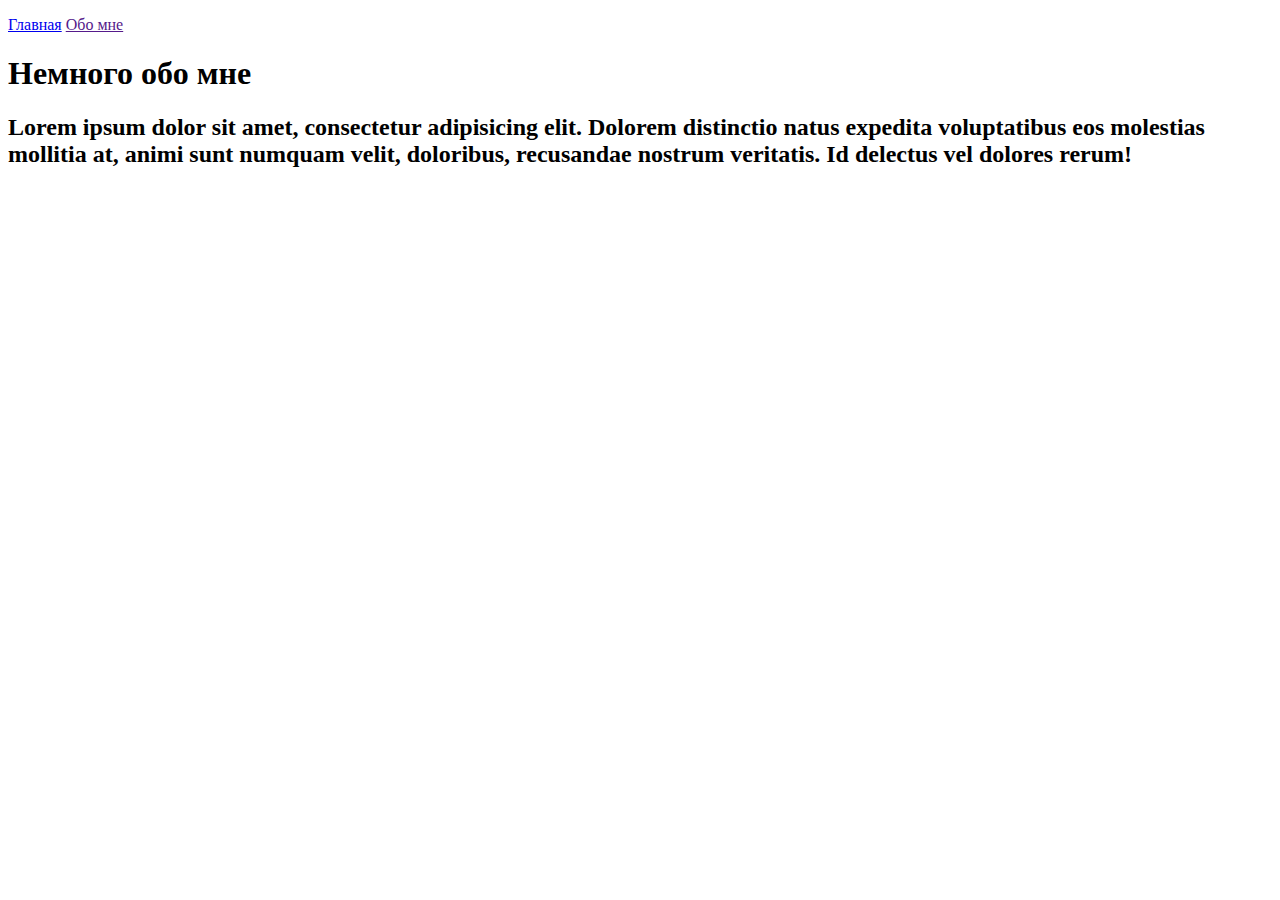
<file: first-lesson/index.html>
<!DOCTYPE html>
<html lang="en">
<head>
	<meta charset="UTF-8">
	<title>Document</title>
</head>
<body>
	<p>		
		<a href="homework.html">Главная</a>

		 	<a href="">Обо мне</a>
	 </p>

		<h1>Немного обо мне </h1>

		<h2> Lorem ipsum dolor sit amet, consectetur adipisicing elit. Dolorem distinctio natus expedita voluptatibus eos molestias mollitia at, animi sunt numquam velit, doloribus, recusandae nostrum veritatis. Id delectus vel dolores rerum!

		</h2>
</body>
</html>
</file>
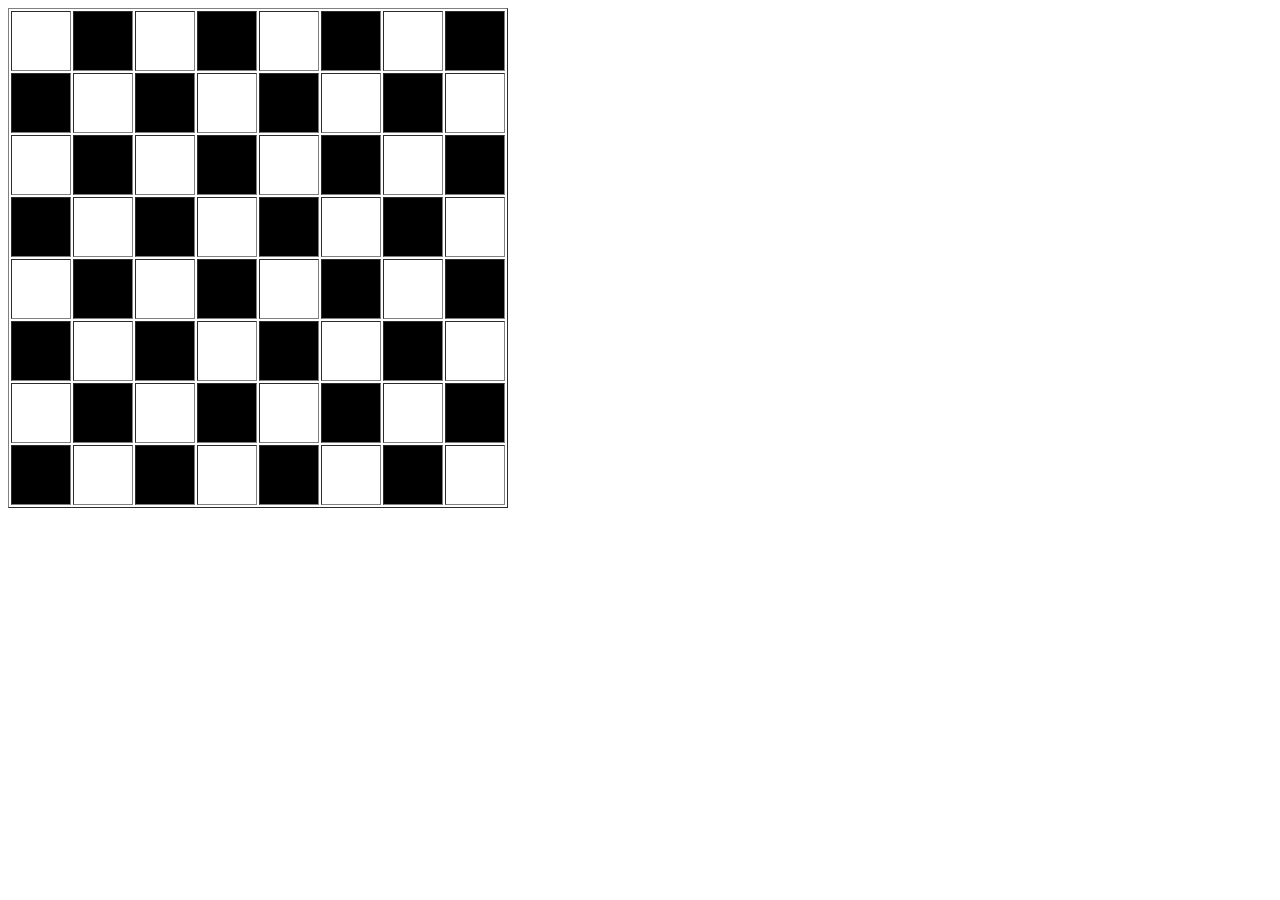
<file: second-lesson/index.html>
<!DOCTYPE html>
<html lang="en">
<head>
	<meta charset="UTF-8">
	<title>Document</title>
<link rel="stylesheet" href="main.css">
</head>
<body>
	<table border="">
		<tr>
			<td> </td>
			<td bgcolor="black"> </td>
			<td> </td>
			<td bgcolor="black"> </td>
			<td> </td>
			<td bgcolor="black"> </td>
			<td> </td>
			<td bgcolor="black"> </td>
		</tr>
		<tr>
			<td bgcolor="black"> </td>
			<td> </td>
			<td bgcolor="black"> </td>
			<td> </td>
			<td bgcolor="black"> </td>
			<td> </td>
			<td bgcolor="black"> </td>
			<td> </td>
		</tr>
		<tr>
			<td> </td>
			<td bgcolor="black"> </td>
			<td> </td>
			<td bgcolor="black"> </td>
			<td> </td>
			<td bgcolor="black"> </td>
			<td> </td>
			<td bgcolor="black"> </td>
		</tr>
		<tr>
			<td bgcolor="black"> </td>
			<td> </td>
			<td bgcolor="black"> </td>
			<td> </td>
			<td bgcolor="black"> </td>
			<td> </td>
			<td bgcolor="black"> </td>
			<td> </td>
		</tr>
		<tr>
			<td> </td>
			<td bgcolor="black"> </td>
			<td> </td>
			<td bgcolor="black"> </td>
			<td> </td>
			<td bgcolor="black"> </td>
			<td> </td>
			<td bgcolor="black"> </td>
		</tr>
		<tr>
			<td bgcolor="black"> </td>
			<td> </td>
			<td bgcolor="black"> </td>
			<td> </td>
			<td bgcolor="black"> </td>
			<td> </td>
			<td bgcolor="black"> </td>
			<td> </td>
		</tr>
		<tr>
			<td> </td>
			<td bgcolor="black"> </td>
			<td> </td>
			<td bgcolor="black"> </td>
			<td> </td>
			<td bgcolor="black"> </td>
			<td> </td>
			<td bgcolor="black"> </td>
		</tr>
		<tr>
			<td bgcolor="black"> </td>
			<td> </td>
			<td bgcolor="black"> </td>
			<td> </td>
			<td bgcolor="black"> </td>
			<td> </td>
			<td bgcolor="black"> </td>
			<td> </td>
		</tr>
	</table>
	
</body>
</html>
</file>
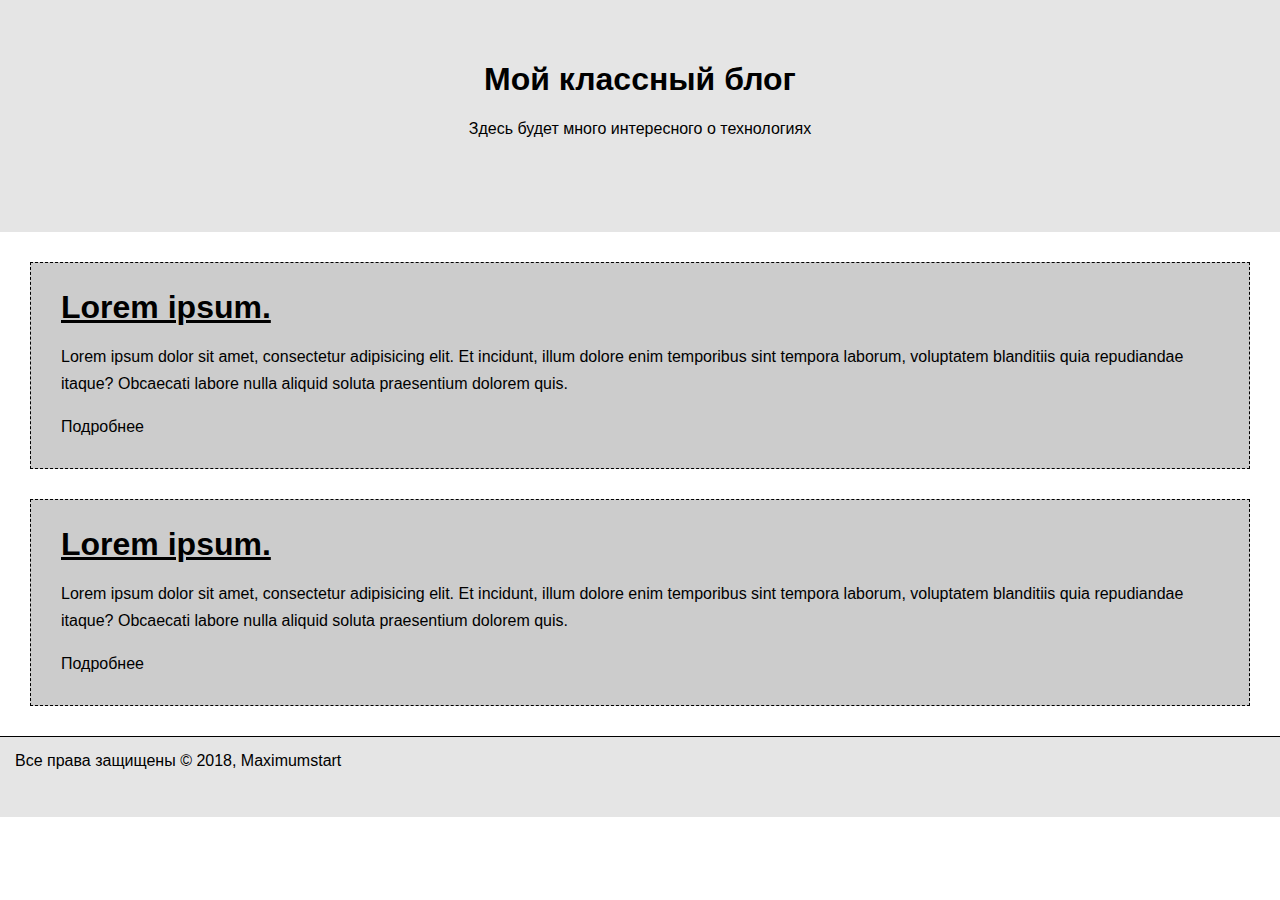
<file: sixth-lesson/index.html>
<!DOCTYPE html>
<html lang="en">
<head>
	<meta charset="UTF-8">
	<title>Homework #6</title>
	<link rel="stylesheet" href="style.css">
	<link rel="icon" href="favicon.png">
</head>
<body>
	<header class="header">
		<h1 class="header__title">Мой классный блог</h1>
		<p class="header__desc">Здесь будет много интересного о технологиях</p>
	</header>

	<main>
		<article class="article">
			<h1><a href="#" class="article__link">Lorem ipsum.</a></h1>
			<p>Lorem ipsum dolor sit amet, consectetur adipisicing elit. Et incidunt, illum dolore enim temporibus sint tempora laborum, voluptatem blanditiis quia repudiandae itaque? Obcaecati labore nulla aliquid soluta praesentium dolorem quis.</p>
			<a href="#" class="article__more">Подробнее</a>
		</article>

		<article class="article">
			<h1><a href="#" class="article__link">Lorem ipsum.</a></h1>
			<p>Lorem ipsum dolor sit amet, consectetur adipisicing elit. Et incidunt, illum dolore enim temporibus sint tempora laborum, voluptatem blanditiis quia repudiandae itaque? Obcaecati labore nulla aliquid soluta praesentium dolorem quis.</p>
			<a href="#" class="article__more">Подробнее</a>
		</article>
	</main>

	<footer class="footer">
		<span>Все права защищены &copy; 2018, Maximumstart</span>
	</footer>
</body>
</html>
</file>
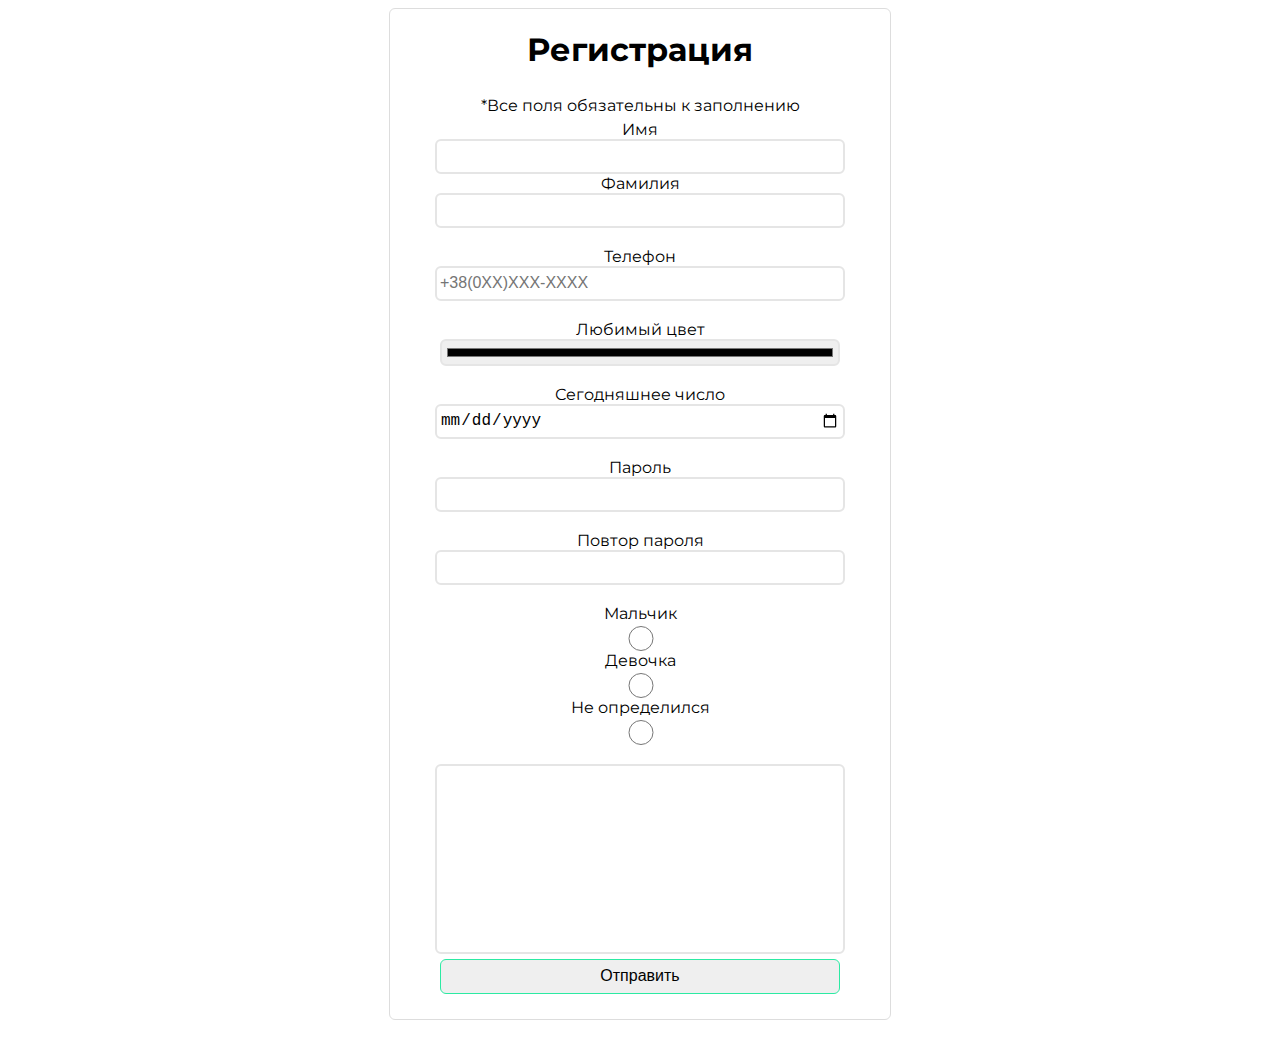
<file: third-lesson/index.html>
<!DOCTYPE html>
<html lang="en">
<head>
	<meta charset="UTF-8">
	<title>Document</title>
	<link rel="stylesheet" href="main.css">
</head>
<body>
	

	<form action="http://maximumstart.herokuapp.com/register" class="form" method="GET">


		<h1>Регистрация</h1>
		<p>*Все поля обязательны к заполнению</p>
		
		<label for="name">Имя</label>
		<input type="name" id="name" name="name" required>	


		<label for="surname">Фамилия</label>
		<input type="surname" id="surname" name="surname" required><br>


		<label for="phone">Телефон</label>
		<input type="phone" id="phone" name="phone" placeholder="+38(0XX)XXX-XXXX" required><br>


		<label for="color">Любимый цвет</label>
		<input type="color" id="color" name="color" required><br>


		<label for="date">Сегодняшнее число</label>
		<input type="date" id="date" name="date" required><br>


		<label for="password">Пароль</label>
		<input type="password" id="password" name="password" required><br>


		<label for="repeatPassword">Повтор пароля</label>
		<input type="password" id="repeatPasswordd" name="repeatPassword" required><br>


		<label for="boy">Мальчик</label>
		<input type="radio" name="gender" value="Мальчик" id="boy">

		<label for="girl">Девочка</label>
		<input type="radio" name="gender" value="Девочка" id="girl">

		<label for="it">Не определился</label>
		<input type="radio" name="gender" value="Не определился" id="it"><br>


		<textarea name="message" id="message" cols="30" rows="10"></textarea>


		<p>   <input type="submit" value="Отправить" required>  </p>


		</form>
	
</body>
</html>
</file>
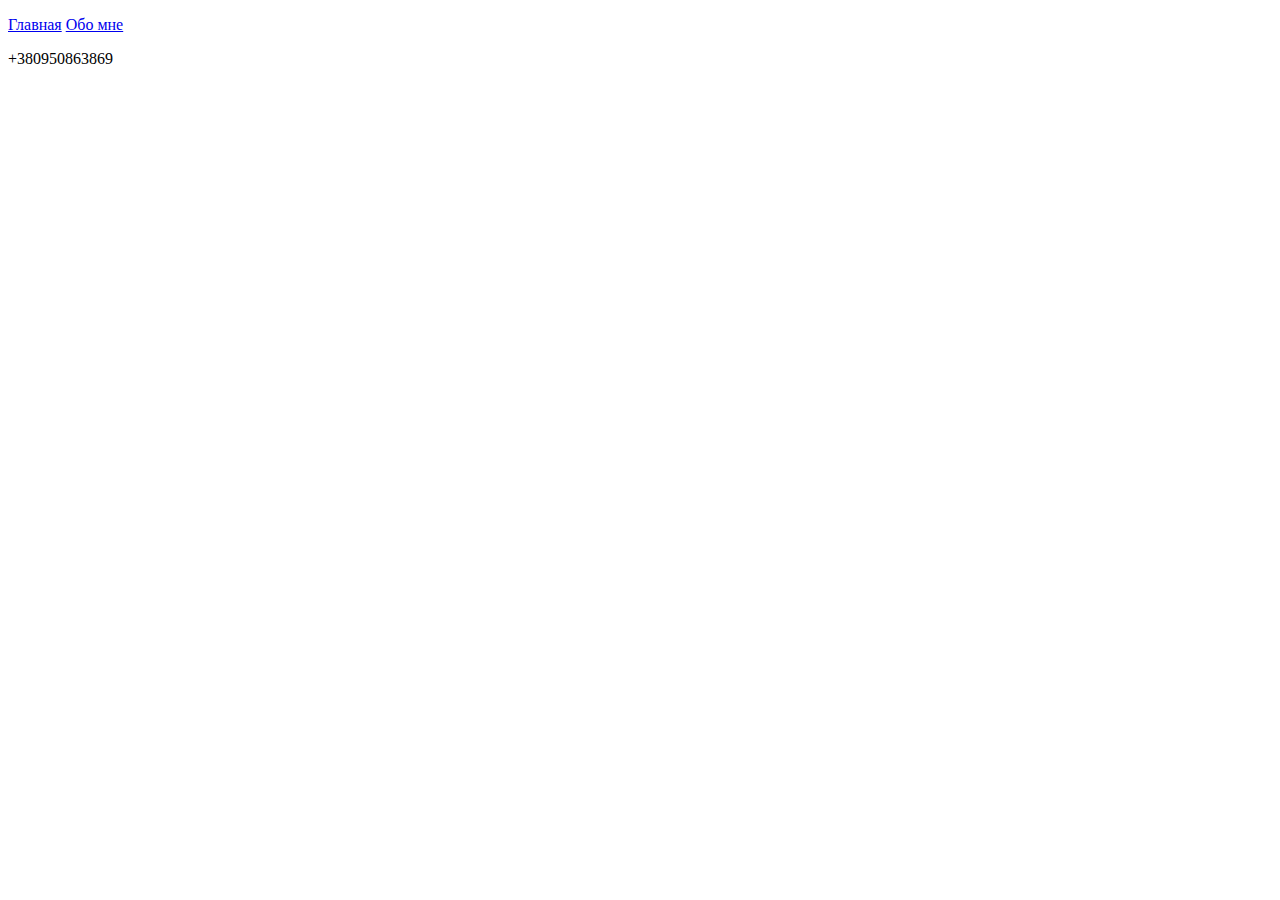
<file: first-lesson/untitled.html>
<!DOCTYPE html>
<html lang="en">
<head>
	<meta charset="UTF-8">
	<title>Document</title>
</head>
<body>
	<p>		
		<a href="homework.html">Главная</a>

		 	<a href="index.html">Обо мне</a>
	 </p>
	<p>+380950863869</p>
</body>
</html>
</file>
<file: second-lesson/main.css>
table {
  width: 500px;
  height: 500px;
}
td{
	width: 50px;
	height: 50px;
}
</file>
<file: sixth-lesson/style.css>
/*
	Служебные стили. Тут ничего не стоит изменять!
*/

* {
	font-family: sans-serif;
}

.article__more {
	text-decoration: none;
}

.article {
	line-height: 27px;
}

.header {
	text-align: center;
}

/*
	Ниже можно начинать писать свои стили.
*/

body { 
	margin: 0;
}

.header {
	height: 152px;
	width: 100%;
	padding:40px 0 40px 0;
	background-color: #e5e5e5;	

}
.article {
	height: 185px;
	margin: 30px;
	padding: 10px 30px 10px 30px;
	background-color: #ccc;
	border: 1px dashed rgb(0,0,0);

}

.article__link, .article__more {
	color: black;
}


.article__more:hover {
	text-decoration: underline;
}


.footer {
	height: 50px;
	padding: 15px;
	background-color: #e5e5e5;
	border-top: 1px solid black;
}
</file>
<file: third-lesson/main.css>
@import url('https://fonts.googleapis.com/css?family=Montserrat');

body {
	font-family: 'Montserrat', sans-serif;
	
}

a {
	text-decoration: none;
	color: #000;
	border-bottom: 1px dotted #ddd;
}

p {
	margin: 5px auto;
}

label {
	display: block;
	
}

input, textarea {
	width: 400px;
}

input:focus, textarea:focus {
	border: 2px solid #2ceaa3;
	transition: ease-in-out .5s;
}

input[type="submit"] {
	display: inline-block;
	height: 35px;
	border: 1px solid #2ceaa3;
}

input[type="submit"]:hover {
	border: 1px solid #2ceaa3;
	background-color: #2ceaa3;
}

textarea, input {
	resize: none;
	border-radius: 6px;
	font-size: 16px;
	border: 2px solid #e5e5e5;
	min-height: 25px;
	padding: 3px;
}

.form {
	font-family: 'Montserrat', sans-serif;
	display: -webkit-flex;
	display: -moz-flex;
	display: -ms-flex;
	display: -o-flex;
	display: flex;
	justify-content: center;
	-webkit-flex-direction: column;
	-moz-flex-direction: column;
	-ms-flex-direction: column;
	-o-flex-direction: column;
	flex-direction: column;
	margin: 0 auto;
	border: 1px solid #ddd;
	border-radius: 6px;
	width: 500px;
	-ms-align-items: center;
	align-items: center;
	padding-bottom: 20px;
}

#messageField {
	margin: -19px 0 5px 0;
}
</file>
